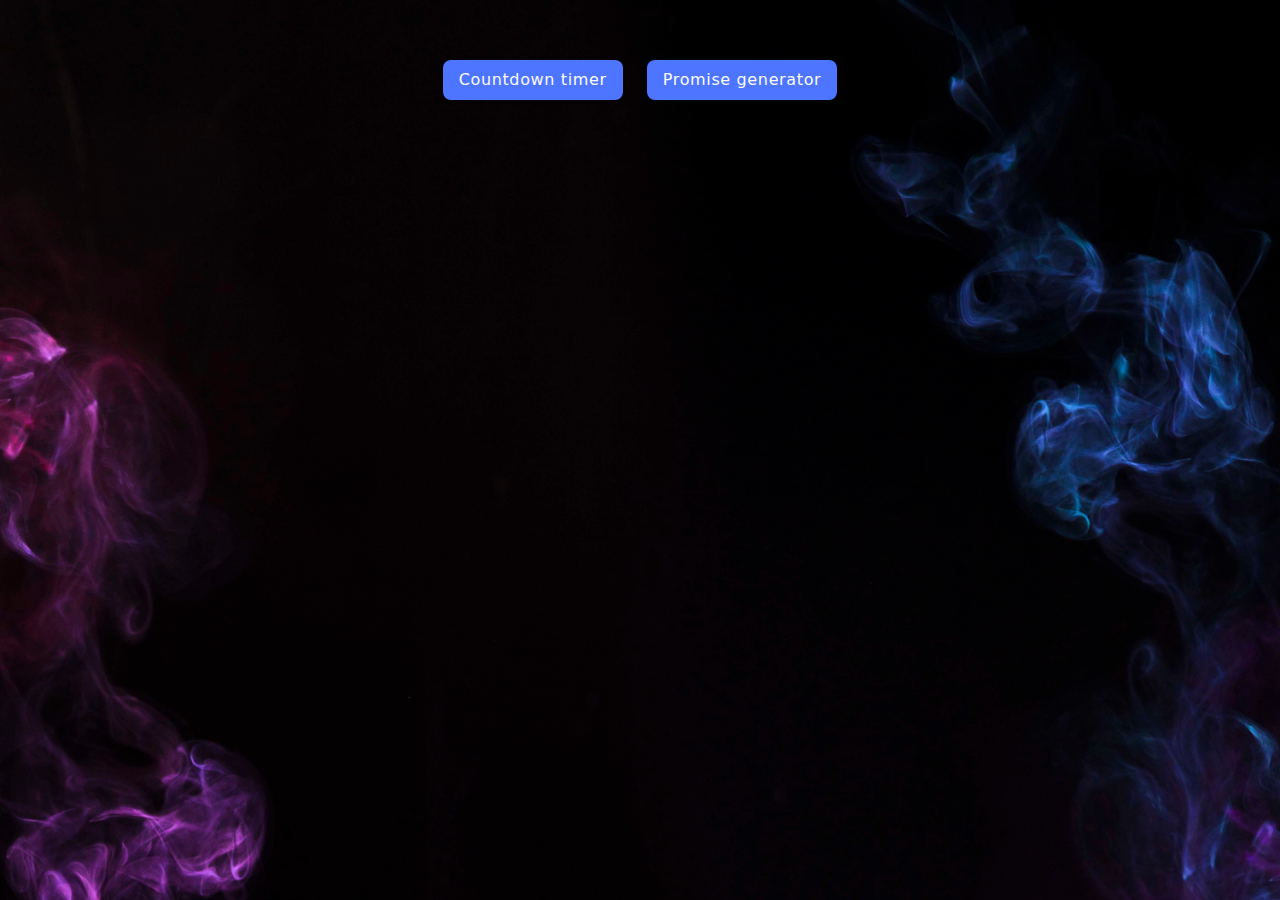
<file: src/index.html>
<!DOCTYPE html>
<html lang="en">
  <head>
    <meta charset="UTF-8" />
    <link rel="icon" type="image/svg+xml" href="/favicon.svg" />
    <meta name="viewport" content="width=device-width, initial-scale=1.0" />
    <title>Homework 10</title>
    <link
      rel="stylesheet"
      href="https://cdnjs.cloudflare.com/ajax/libs/modern-normalize/2.0.0/modern-normalize.min.css"
      integrity="sha512-4xo8blKMVCiXpTaLzQSLSw3KFOVPWhm/TRtuPVc4WG6kUgjH6J03IBuG7JZPkcWMxJ5huwaBpOpnwYElP/m6wg=="
      crossorigin="anonymous"
      referrerpolicy="no-referrer"
    />
    <link rel="preconnect" href="https://fonts.googleapis.com" />
    <link rel="preconnect" href="https://fonts.gstatic.com" crossorigin />
    <link
      href="https://fonts.googleapis.com/css2?family=Montserrat:wght@100..900&display=swap"
      rel="stylesheet"
    />
    <link rel="stylesheet" href="./css/styles.css" />
  </head>
  <body>
    <main>
      <div class="container">
        <ul class="nav-list">
          <li class="nav-item">
            <a class="button-task" href="./1-timer.html">Countdown timer</a>
          </li>
          <li class="nav-item">
            <a class="button-task" href="./2-snackbar.html"
              >Promise generator</a
            >
          </li>
        </ul>
      </div>
    </main>
  </body>
</html>
</file>
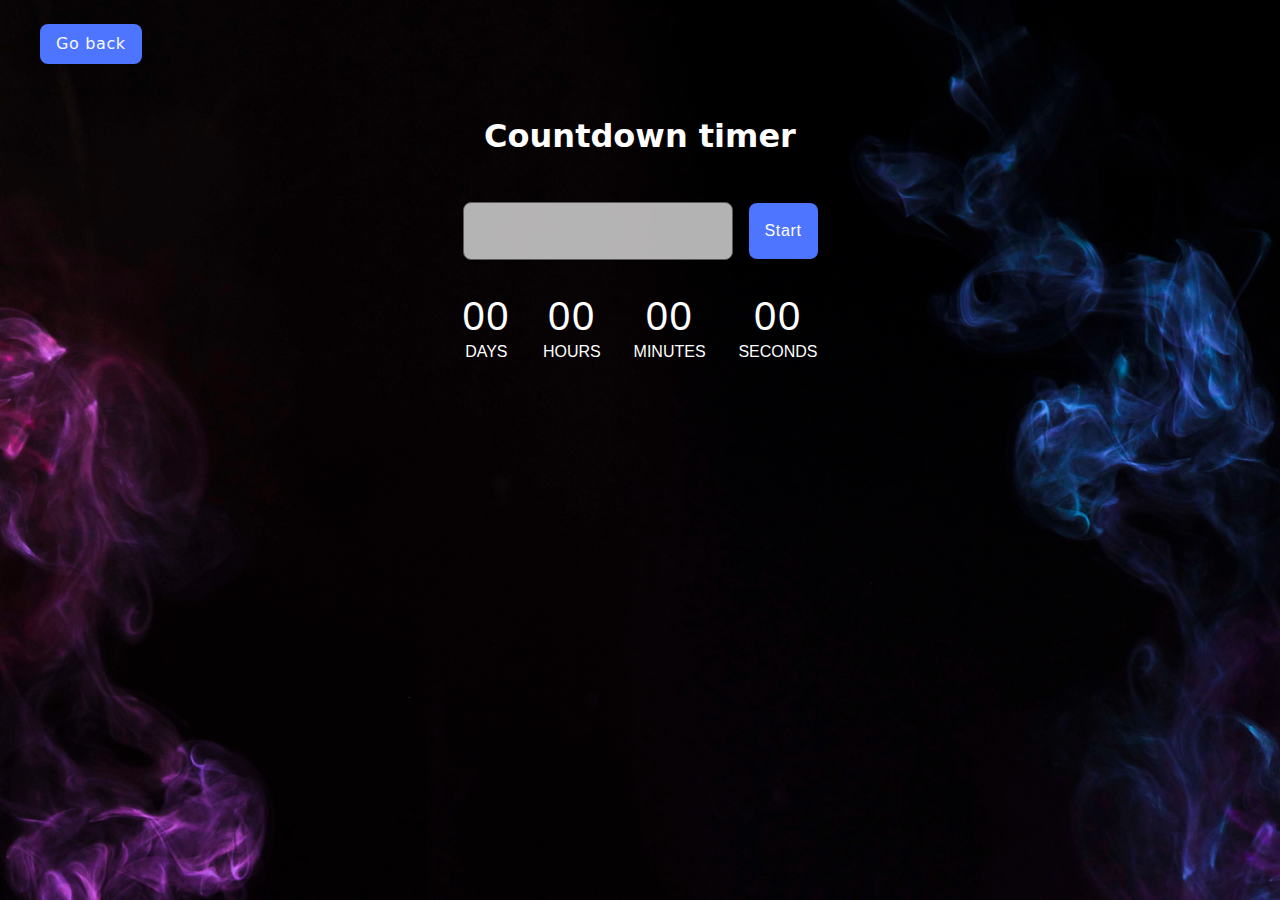
<file: src/1-timer.html>
<!DOCTYPE html>
<html lang="en">
  <head>
    <meta charset="UTF-8" />
    <meta http-equiv="X-UA-Compatible" content="IE=edge" />
    <meta name="viewport" content="width=device-width, initial-scale=1.0" />
    <title>Timer</title>
    <link rel="stylesheet" href="./css/styles.css" />
  </head>
  <body>
    <main>
      <div class="container">
        <p><a class="button-task" href="./index.html">Go back</a></p>
        <div class="container-timer">
          <h1 class="subtitle">Countdown timer</h1>
          <div class="clock">
            <input class="input-timer" type="text" id="datetime-picker" />
            <button class="button-timer" type="button" data-start>Start</button>
          </div>
          <div class="timer">
            <div class="field">
              <span class="value" data-days>00</span>
              <span class="label">Days</span>
            </div>
            <div class="field">
              <span class="value" data-hours>00</span>
              <span class="label">Hours</span>
            </div>
            <div class="field">
              <span class="value" data-minutes>00</span>
              <span class="label">Minutes</span>
            </div>
            <div class="field">
              <span class="value" data-seconds>00</span>
              <span class="label">Seconds</span>
            </div>
          </div>
        </div>
      </div>
    </main>

    <script type="module" src="./js/1-timer.js"></script>
  </body>
</html>
</file>
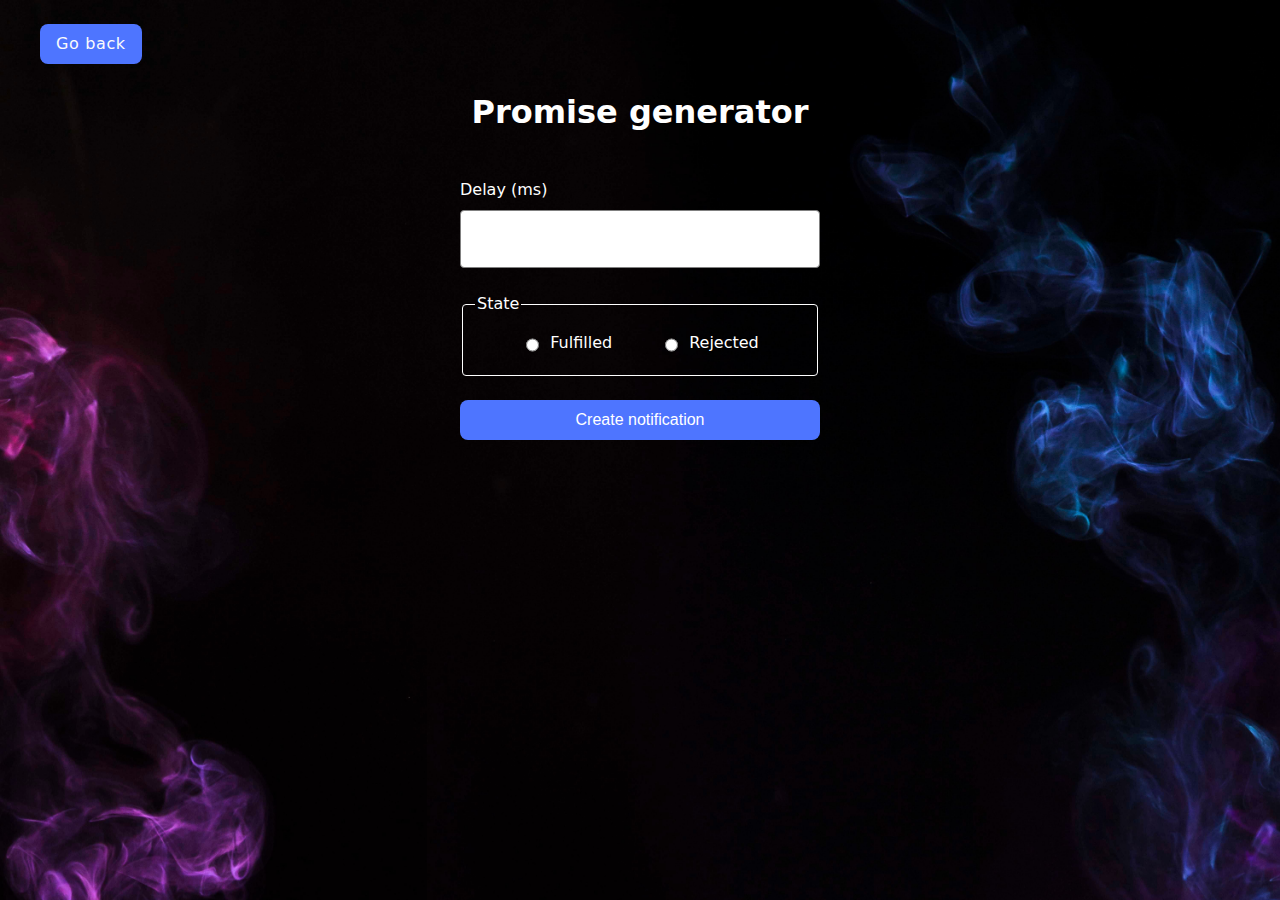
<file: src/2-snackbar.html>
<!DOCTYPE html>
<html lang="en">
  <head>
    <meta charset="UTF-8" />
    <meta http-equiv="X-UA-Compatible" content="IE=edge" />
    <meta name="viewport" content="width=device-width, initial-scale=1.0" />
    <title>Snackbar</title>
    <link rel="stylesheet" href="./css/styles.css" />
  </head>
  <body>
    <main>
      <div class="container">
        <p><a class="button-task" href="./index.html">Go back</a></p>
        <h1 class="subtitle">Promise generator</h1>
        <form class="form">
          <label>
            Delay (ms)
            <input type="number" name="delay" required />
          </label>

          <fieldset>
            <legend>State</legend>
            <label>
              <input type="radio" name="state" value="fulfilled" required />
              Fulfilled
            </label>
            <label>
              <input type="radio" name="state" value="rejected" required />
              Rejected
            </label>
          </fieldset>

          <button class="button-snackbar" type="submit">
            Create notification
          </button>
        </form>
      </div>
    </main>

    <script type="module" src="./js/2-snackbar.js"></script>
  </body>
</html>
</file>
<file: src/css/styles.css>
/**
  |============================
  | include css partials with
  | default @import url()
  |============================
*/
/* Common styles */
@import url('./reset.css');
@import url('./base.css');
@import url('./container.css');


/* Sections style */
@import url('./1-timer.css');
@import url('./2-snackbar.css');
</file>
